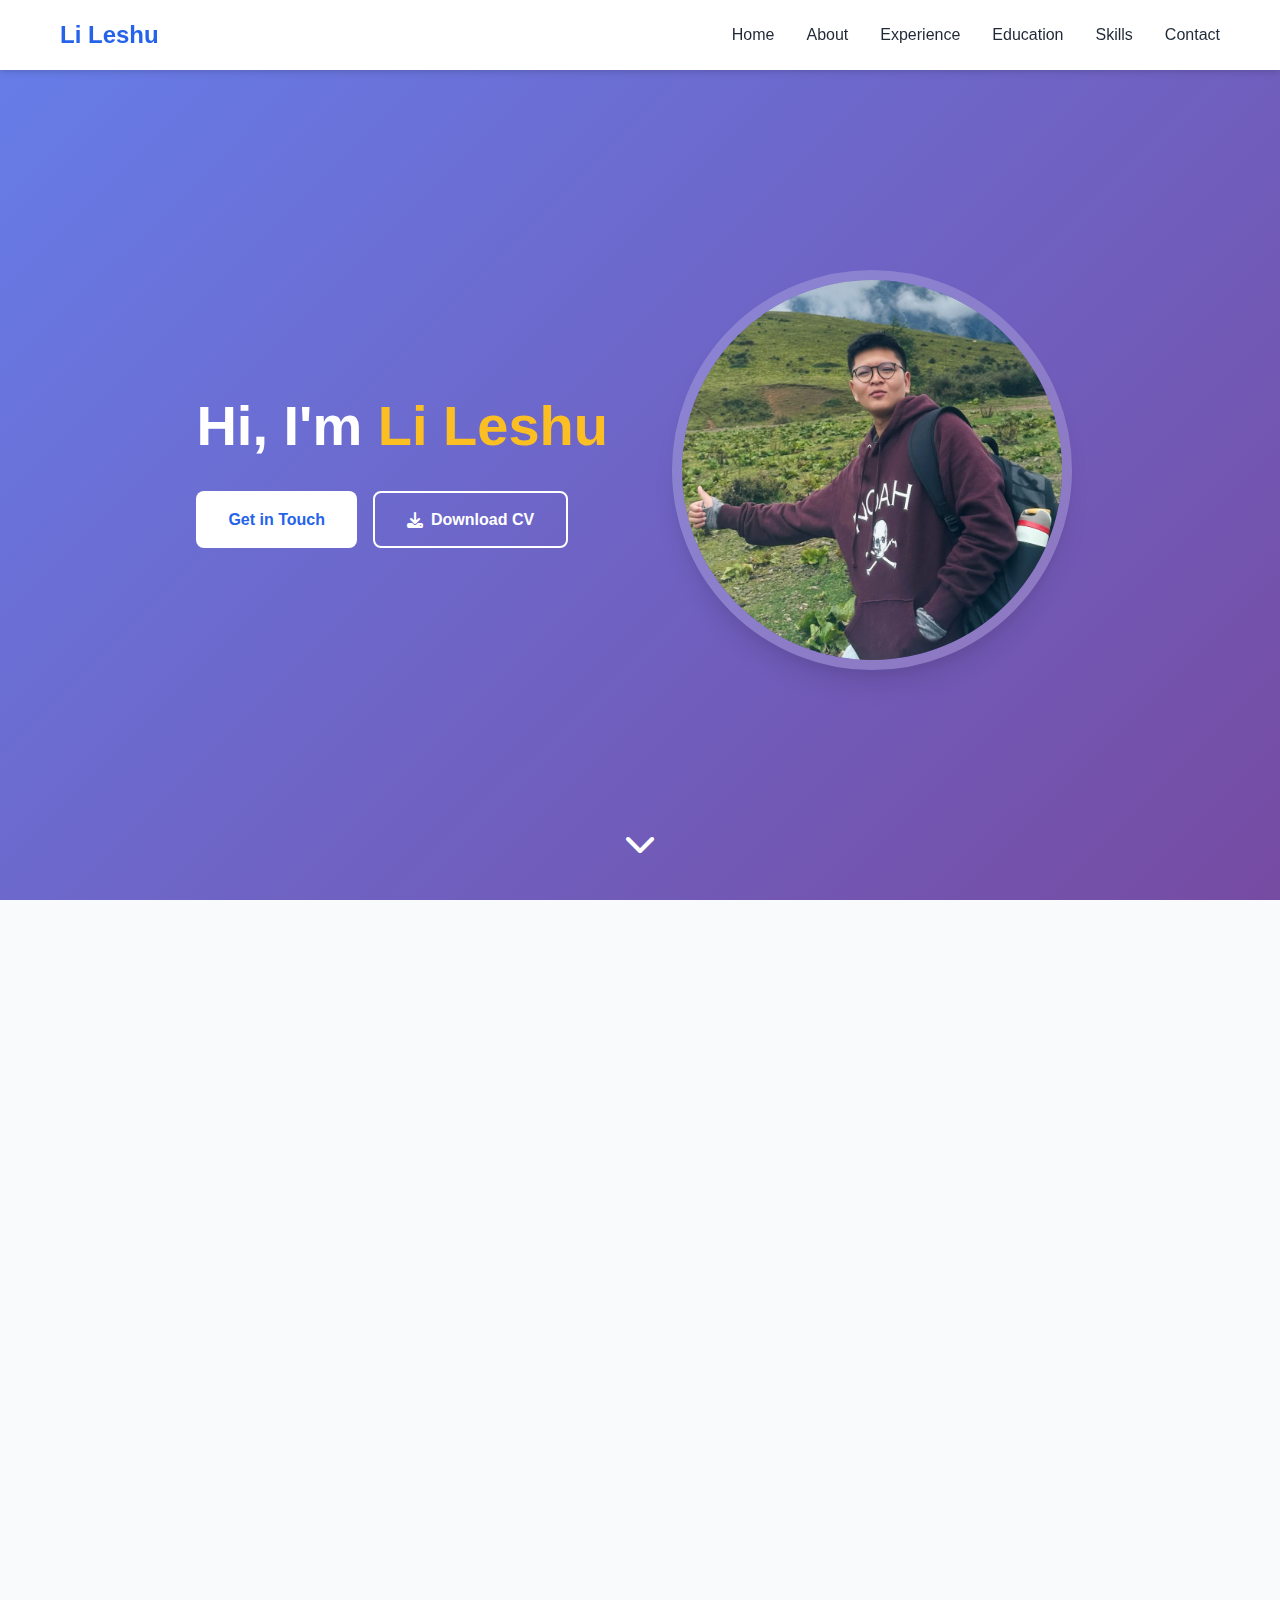
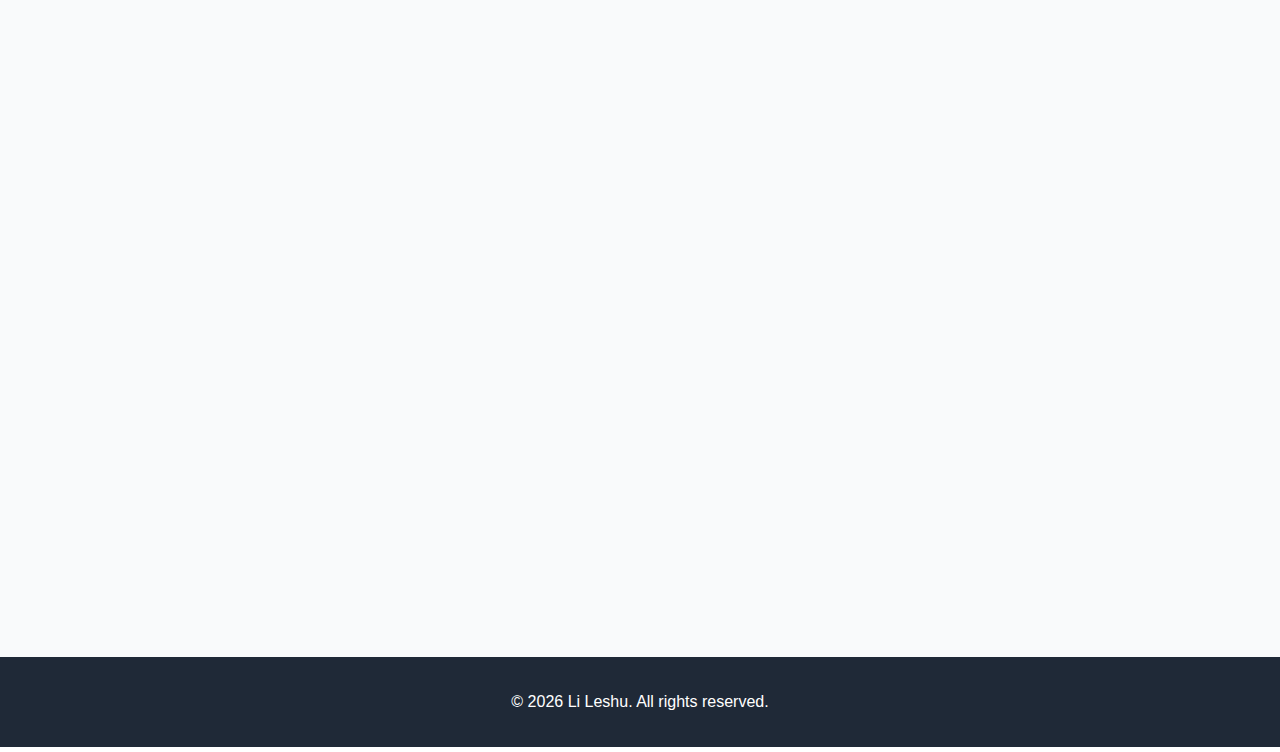
<file: index_old.html>
<!DOCTYPE html>
<html lang="en">
<head>
    <meta charset="UTF-8">
    <meta name="viewport" content="width=device-width, initial-scale=1.0">
    <title>Li Leshu - Personal Website</title>
    <link rel="stylesheet" href="styles.css">
    <link rel="stylesheet" href="https://cdnjs.cloudflare.com/ajax/libs/font-awesome/6.4.0/css/all.min.css">
</head>
<body>
    <!-- Navigation -->
    <nav class="navbar">
        <div class="container">
            <div class="logo">Li Leshu</div>
            <ul class="nav-menu">
                <li><a href="#home" class="nav-link">Home</a></li>
                <li><a href="#about" class="nav-link">About</a></li>
                <li><a href="#experience" class="nav-link">Experience</a></li>
                <li><a href="#education" class="nav-link">Education</a></li>
                <li><a href="#skills" class="nav-link">Skills</a></li>
                <li><a href="#contact" class="nav-link">Contact</a></li>
            </ul>
            <div class="hamburger">
                <span></span>
                <span></span>
                <span></span>
            </div>
        </div>
    </nav>

    <!-- Hero Section -->
    <section id="home" class="hero">
        <div class="container">
            <div class="hero-content">
                <div class="hero-text">
                    <h1 class="fade-in">Hi, I'm <span class="highlight">Li Leshu</span></h1>
                    <p class="subtitle fade-in-delay">Welcome to my personal website</p>
                    <div class="cta-buttons fade-in-delay-2">
                        <a href="#contact" class="btn btn-primary">Get in Touch</a>
                        <a href="LI_LESHU_CV.pdf" class="btn btn-secondary" download>
                            <i class="fas fa-download"></i> Download CV
                        </a>
                    </div>
                </div>
                <div class="hero-image">
                    <div class="image-wrapper">
                        <img src="IMG_7210.JPG" alt="Li Leshu">
                    </div>
                </div>
            </div>
        </div>
        <div class="scroll-indicator">
            <a href="#about"><i class="fas fa-chevron-down"></i></a>
        </div>
    </section>

    <!-- About Section -->
    <section id="about" class="about">
        <div class="container">
            <h2 class="section-title">About Me</h2>
            <div class="about-content">
                <div class="about-text">
                    <p>I am a dedicated professional with a passion for excellence and innovation. With a strong background in my field, I bring creativity, analytical thinking, and a results-driven approach to every project I undertake.</p>
                    <p>My experience spans across various domains, where I have consistently delivered value through strategic thinking and collaborative efforts. I am committed to continuous learning and staying at the forefront of industry developments.</p>
                    <div class="about-stats">
                        <div class="stat-item">
                            <i class="fas fa-briefcase"></i>
                            <h3>Professional</h3>
                            <p>Years of Experience</p>
                        </div>
                        <div class="stat-item">
                            <i class="fas fa-project-diagram"></i>
                            <h3>Projects</h3>
                            <p>Successfully Completed</p>
                        </div>
                        <div class="stat-item">
                            <i class="fas fa-award"></i>
                            <h3>Achievements</h3>
                            <p>Recognition & Awards</p>
                        </div>
                    </div>
                </div>
            </div>
        </div>
    </section>

    <!-- Experience Section -->
    <section id="experience" class="experience">
        <div class="container">
            <h2 class="section-title">Experience</h2>
            <div class="timeline">
                <div class="timeline-item">
                    <div class="timeline-dot"></div>
                    <div class="timeline-content">
                        <div class="timeline-date">Present</div>
                        <h3>Current Position</h3>
                        <h4>Company Name</h4>
                        <p>Description of responsibilities and achievements in current role. Highlight key projects, skills utilized, and impact made.</p>
                        <ul class="achievement-list">
                            <li>Key achievement or responsibility</li>
                            <li>Important project or initiative</li>
                            <li>Measurable impact or result</li>
                        </ul>
                    </div>
                </div>
                <div class="timeline-item">
                    <div class="timeline-dot"></div>
                    <div class="timeline-content">
                        <div class="timeline-date">Year - Year</div>
                        <h3>Previous Position</h3>
                        <h4>Company Name</h4>
                        <p>Description of responsibilities and achievements in this role. Focus on growth, learning, and contributions.</p>
                        <ul class="achievement-list">
                            <li>Key achievement or responsibility</li>
                            <li>Important project or initiative</li>
                            <li>Measurable impact or result</li>
                        </ul>
                    </div>
                </div>
                <div class="timeline-item">
                    <div class="timeline-dot"></div>
                    <div class="timeline-content">
                        <div class="timeline-date">Year - Year</div>
                        <h3>Earlier Position</h3>
                        <h4>Company Name</h4>
                        <p>Description of responsibilities and achievements in this role. Emphasize skills developed and value delivered.</p>
                        <ul class="achievement-list">
                            <li>Key achievement or responsibility</li>
                            <li>Important project or initiative</li>
                            <li>Measurable impact or result</li>
                        </ul>
                    </div>
                </div>
            </div>
        </div>
    </section>

    <!-- Education Section -->
    <section id="education" class="education">
        <div class="container">
            <h2 class="section-title">Education</h2>
            <div class="education-grid">
                <div class="education-card">
                    <div class="education-icon">
                        <i class="fas fa-graduation-cap"></i>
                    </div>
                    <h3>Degree Name</h3>
                    <h4>University Name</h4>
                    <p class="education-date">Year - Year</p>
                    <p>Major or focus area. Additional relevant information about academic achievements, honors, or specializations.</p>
                </div>
                <div class="education-card">
                    <div class="education-icon">
                        <i class="fas fa-graduation-cap"></i>
                    </div>
                    <h3>Degree Name</h3>
                    <h4>University Name</h4>
                    <p class="education-date">Year - Year</p>
                    <p>Major or focus area. Additional relevant information about academic achievements, honors, or specializations.</p>
                </div>
            </div>
        </div>
    </section>

    <!-- Skills Section -->
    <section id="skills" class="skills">
        <div class="container">
            <h2 class="section-title">Skills & Expertise</h2>
            <div class="skills-content">
                <div class="skill-category">
                    <h3><i class="fas fa-code"></i> Technical Skills</h3>
                    <div class="skill-tags">
                        <span class="skill-tag">Skill 1</span>
                        <span class="skill-tag">Skill 2</span>
                        <span class="skill-tag">Skill 3</span>
                        <span class="skill-tag">Skill 4</span>
                        <span class="skill-tag">Skill 5</span>
                        <span class="skill-tag">Skill 6</span>
                    </div>
                </div>
                <div class="skill-category">
                    <h3><i class="fas fa-tools"></i> Tools & Technologies</h3>
                    <div class="skill-tags">
                        <span class="skill-tag">Tool 1</span>
                        <span class="skill-tag">Tool 2</span>
                        <span class="skill-tag">Tool 3</span>
                        <span class="skill-tag">Tool 4</span>
                        <span class="skill-tag">Tool 5</span>
                        <span class="skill-tag">Tool 6</span>
                    </div>
                </div>
                <div class="skill-category">
                    <h3><i class="fas fa-comments"></i> Soft Skills</h3>
                    <div class="skill-tags">
                        <span class="skill-tag">Leadership</span>
                        <span class="skill-tag">Communication</span>
                        <span class="skill-tag">Problem Solving</span>
                        <span class="skill-tag">Teamwork</span>
                        <span class="skill-tag">Time Management</span>
                        <span class="skill-tag">Adaptability</span>
                    </div>
                </div>
            </div>
        </div>
    </section>

    <!-- Contact Section -->
    <section id="contact" class="contact">
        <div class="container">
            <h2 class="section-title">Get In Touch</h2>
            <div class="contact-content">
                <div class="contact-info">
                    <h3>Contact Information</h3>
                    <div class="contact-item">
                        <i class="fas fa-envelope"></i>
                        <div>
                            <h4>Email</h4>
                            <a href="mailto:your.email@example.com">your.email@example.com</a>
                        </div>
                    </div>
                    <div class="contact-item">
                        <i class="fas fa-phone"></i>
                        <div>
                            <h4>Phone</h4>
                            <a href="tel:+1234567890">+1 (234) 567-890</a>
                        </div>
                    </div>
                    <div class="contact-item">
                        <i class="fas fa-map-marker-alt"></i>
                        <div>
                            <h4>Location</h4>
                            <p>Your City, Country</p>
                        </div>
                    </div>
                    <div class="social-links">
                        <a href="#" target="_blank"><i class="fab fa-linkedin"></i></a>
                        <a href="#" target="_blank"><i class="fab fa-github"></i></a>
                        <a href="#" target="_blank"><i class="fab fa-twitter"></i></a>
                        <a href="#" target="_blank"><i class="fab fa-instagram"></i></a>
                    </div>
                </div>
                <div class="contact-form">
                    <form id="contactForm">
                        <div class="form-group">
                            <input type="text" name="name" placeholder="Your Name" required>
                        </div>
                        <div class="form-group">
                            <input type="email" name="email" placeholder="Your Email" required>
                        </div>
                        <div class="form-group">
                            <input type="text" name="subject" placeholder="Subject" required>
                        </div>
                        <div class="form-group">
                            <textarea name="message" rows="5" placeholder="Your Message" required></textarea>
                        </div>
                        <button type="submit" class="btn btn-primary">Send Message</button>
                    </form>
                </div>
            </div>
        </div>
    </section>

    <!-- Footer -->
    <footer class="footer">
        <div class="container">
            <p>&copy; 2024 Li Leshu. All rights reserved.</p>
        </div>
    </footer>

    <script src="script.js"></script>
</body>
</html>
</file>
<file: styles.css>
/* Reset and Base Styles */
* {
    margin: 0;
    padding: 0;
    box-sizing: border-box;
}

:root {
    --primary-color: #2563eb;
    --secondary-color: #1e40af;
    --accent-color: #60a5fa;
    --text-dark: #1f2937;
    --text-light: #6b7280;
    --bg-light: #f9fafb;
    --bg-white: #ffffff;
    --shadow: 0 4px 6px -1px rgba(0, 0, 0, 0.1), 0 2px 4px -1px rgba(0, 0, 0, 0.06);
    --shadow-lg: 0 20px 25px -5px rgba(0, 0, 0, 0.1), 0 10px 10px -5px rgba(0, 0, 0, 0.04);
}

html {
    scroll-behavior: smooth;
}

body {
    font-family: -apple-system, BlinkMacSystemFont, 'Segoe UI', Roboto, 'Helvetica Neue', Arial, sans-serif;
    line-height: 1.6;
    color: var(--text-dark);
    background-color: var(--bg-white);
}

.container {
    max-width: 1200px;
    margin: 0 auto;
    padding: 0 20px;
}

/* Navigation */
.navbar {
    position: fixed;
    top: 0;
    left: 0;
    right: 0;
    background-color: var(--bg-white);
    box-shadow: var(--shadow);
    z-index: 1000;
    transition: all 0.3s ease;
}

.navbar .container {
    display: flex;
    justify-content: space-between;
    align-items: center;
    padding: 1rem 20px;
}

.logo {
    font-size: 1.5rem;
    font-weight: 700;
    color: var(--primary-color);
}

.nav-menu {
    display: flex;
    list-style: none;
    gap: 2rem;
}

.nav-link {
    text-decoration: none;
    color: var(--text-dark);
    font-weight: 500;
    transition: color 0.3s ease;
    position: relative;
}

.nav-link:hover {
    color: var(--primary-color);
}

.nav-link::after {
    content: '';
    position: absolute;
    bottom: -5px;
    left: 0;
    width: 0;
    height: 2px;
    background-color: var(--primary-color);
    transition: width 0.3s ease;
}

.nav-link:hover::after {
    width: 100%;
}

.hamburger {
    display: none;
    flex-direction: column;
    cursor: pointer;
}

.hamburger span {
    width: 25px;
    height: 3px;
    background-color: var(--text-dark);
    margin: 3px 0;
    transition: 0.3s;
}

/* Hero Section */
.hero {
    min-height: 100vh;
    display: flex;
    align-items: center;
    justify-content: center;
    background: linear-gradient(135deg, #667eea 0%, #764ba2 100%);
    color: white;
    padding: 100px 0 60px;
    position: relative;
}

.hero-content {
    display: grid;
    grid-template-columns: 1fr 1fr;
    gap: 4rem;
    align-items: center;
}

.hero-text h1 {
    font-size: 3.5rem;
    margin-bottom: 1rem;
    line-height: 1.2;
}

.highlight {
    color: #fbbf24;
}

.subtitle {
    font-size: 1.5rem;
    margin-bottom: 2rem;
    opacity: 0.9;
}

.cta-buttons {
    display: flex;
    gap: 1rem;
    flex-wrap: wrap;
}

.btn {
    padding: 0.875rem 2rem;
    border-radius: 8px;
    text-decoration: none;
    font-weight: 600;
    transition: all 0.3s ease;
    display: inline-flex;
    align-items: center;
    gap: 0.5rem;
}

.btn-primary {
    background-color: var(--bg-white);
    color: var(--primary-color);
}

.btn-primary:hover {
    transform: translateY(-2px);
    box-shadow: var(--shadow-lg);
}

.btn-secondary {
    background-color: transparent;
    color: white;
    border: 2px solid white;
}

.btn-secondary:hover {
    background-color: white;
    color: var(--primary-color);
}

.hero-image .image-wrapper {
    width: 400px;
    height: 400px;
    border-radius: 50%;
    overflow: hidden;
    border: 10px solid rgba(255, 255, 255, 0.2);
    box-shadow: var(--shadow-lg);
    animation: float 3s ease-in-out infinite;
}

.hero-image img {
    width: 100%;
    height: 100%;
    object-fit: cover;
}

.scroll-indicator {
    position: absolute;
    bottom: 30px;
    left: 50%;
    transform: translateX(-50%);
    animation: bounce 2s infinite;
}

.scroll-indicator a {
    color: white;
    font-size: 2rem;
    text-decoration: none;
}

/* Animations */
@keyframes float {
    0%, 100% { transform: translateY(0); }
    50% { transform: translateY(-20px); }
}

@keyframes bounce {
    0%, 20%, 50%, 80%, 100% { transform: translateX(-50%) translateY(0); }
    40% { transform: translateX(-50%) translateY(-10px); }
    60% { transform: translateX(-50%) translateY(-5px); }
}

.fade-in {
    animation: fadeIn 1s ease-in;
}

.fade-in-delay {
    animation: fadeIn 1s ease-in 0.3s both;
}

.fade-in-delay-2 {
    animation: fadeIn 1s ease-in 0.6s both;
}

@keyframes fadeIn {
    from { opacity: 0; transform: translateY(20px); }
    to { opacity: 1; transform: translateY(0); }
}

/* Section Styles */
section {
    padding: 80px 0;
}

.section-title {
    text-align: center;
    font-size: 2.5rem;
    margin-bottom: 3rem;
    color: var(--text-dark);
    position: relative;
    padding-bottom: 1rem;
}

.section-title::after {
    content: '';
    position: absolute;
    bottom: 0;
    left: 50%;
    transform: translateX(-50%);
    width: 80px;
    height: 4px;
    background: linear-gradient(90deg, var(--primary-color), var(--accent-color));
    border-radius: 2px;
}

/* About Section */
.about {
    background-color: var(--bg-light);
}

.about-text {
    max-width: 900px;
    margin: 0 auto;
}

.about-text p {
    font-size: 1.125rem;
    color: var(--text-light);
    margin-bottom: 1.5rem;
    text-align: center;
}

.about-stats {
    display: grid;
    grid-template-columns: repeat(auto-fit, minmax(250px, 1fr));
    gap: 2rem;
    margin-top: 3rem;
}

.stat-item {
    text-align: center;
    padding: 2rem;
    background-color: var(--bg-white);
    border-radius: 12px;
    box-shadow: var(--shadow);
    transition: transform 0.3s ease;
}

.stat-item:hover {
    transform: translateY(-5px);
}

.stat-item i {
    font-size: 3rem;
    color: var(--primary-color);
    margin-bottom: 1rem;
}

.stat-item h3 {
    font-size: 1.5rem;
    margin-bottom: 0.5rem;
    color: var(--text-dark);
}

.stat-item p {
    color: var(--text-light);
}

/* Experience Section */
.timeline {
    position: relative;
    max-width: 800px;
    margin: 0 auto;
    padding-left: 50px;
}

.timeline::before {
    content: '';
    position: absolute;
    left: 0;
    top: 0;
    bottom: 0;
    width: 3px;
    background: linear-gradient(180deg, var(--primary-color), var(--accent-color));
}

.timeline-item {
    position: relative;
    margin-bottom: 3rem;
}

.timeline-dot {
    position: absolute;
    left: -57px;
    top: 0;
    width: 16px;
    height: 16px;
    background-color: var(--primary-color);
    border: 4px solid var(--bg-white);
    border-radius: 50%;
    box-shadow: var(--shadow);
}

.timeline-content {
    background-color: var(--bg-white);
    padding: 2rem;
    border-radius: 12px;
    box-shadow: var(--shadow);
    transition: all 0.3s ease;
}

.timeline-content:hover {
    box-shadow: var(--shadow-lg);
    transform: translateX(5px);
}

.timeline-date {
    color: var(--primary-color);
    font-weight: 600;
    margin-bottom: 0.5rem;
}

.timeline-content h3 {
    font-size: 1.5rem;
    margin-bottom: 0.5rem;
    color: var(--text-dark);
}

.timeline-content h4 {
    color: var(--text-light);
    margin-bottom: 1rem;
}

.timeline-content p {
    color: var(--text-light);
    margin-bottom: 1rem;
}

.achievement-list {
    list-style: none;
    padding-left: 0;
}

.achievement-list li {
    padding-left: 1.5rem;
    margin-bottom: 0.5rem;
    position: relative;
    color: var(--text-light);
}

.achievement-list li::before {
    content: '✓';
    position: absolute;
    left: 0;
    color: var(--primary-color);
    font-weight: bold;
}

/* Education Section */
.education {
    background-color: var(--bg-light);
}

.education-grid {
    display: grid;
    grid-template-columns: repeat(auto-fit, minmax(350px, 1fr));
    gap: 2rem;
    max-width: 900px;
    margin: 0 auto;
}

.education-card {
    background-color: var(--bg-white);
    padding: 2.5rem;
    border-radius: 12px;
    box-shadow: var(--shadow);
    text-align: center;
    transition: all 0.3s ease;
}

.education-card:hover {
    transform: translateY(-10px);
    box-shadow: var(--shadow-lg);
}

.education-icon {
    width: 80px;
    height: 80px;
    background: linear-gradient(135deg, var(--primary-color), var(--accent-color));
    border-radius: 50%;
    display: flex;
    align-items: center;
    justify-content: center;
    margin: 0 auto 1.5rem;
}

.education-icon i {
    font-size: 2rem;
    color: white;
}

.education-card h3 {
    font-size: 1.5rem;
    margin-bottom: 0.5rem;
    color: var(--text-dark);
}

.education-card h4 {
    color: var(--primary-color);
    margin-bottom: 1rem;
}

.education-date {
    color: var(--text-light);
    font-weight: 600;
    margin-bottom: 1rem;
}

.education-card p {
    color: var(--text-light);
}

/* Skills Section */
.skills-content {
    max-width: 900px;
    margin: 0 auto;
}

.skill-category {
    margin-bottom: 3rem;
}

.skill-category h3 {
    font-size: 1.5rem;
    margin-bottom: 1.5rem;
    color: var(--text-dark);
    display: flex;
    align-items: center;
    gap: 0.75rem;
}

.skill-category i {
    color: var(--primary-color);
}

.skill-tags {
    display: flex;
    flex-wrap: wrap;
    gap: 1rem;
}

.skill-tag {
    padding: 0.75rem 1.5rem;
    background-color: var(--bg-light);
    border-radius: 50px;
    color: var(--text-dark);
    font-weight: 500;
    transition: all 0.3s ease;
    border: 2px solid transparent;
}

.skill-tag:hover {
    background-color: var(--primary-color);
    color: white;
    transform: translateY(-2px);
    box-shadow: var(--shadow);
}

/* Contact Section */
.contact {
    background-color: var(--bg-light);
}

.contact-content {
    display: grid;
    grid-template-columns: 1fr 1fr;
    gap: 4rem;
    max-width: 1000px;
    margin: 0 auto;
}

.contact-info h3 {
    font-size: 1.75rem;
    margin-bottom: 2rem;
    color: var(--text-dark);
}

.contact-item {
    display: flex;
    gap: 1.5rem;
    margin-bottom: 2rem;
}

.contact-item i {
    font-size: 1.5rem;
    color: var(--primary-color);
    margin-top: 0.25rem;
}

.contact-item h4 {
    margin-bottom: 0.5rem;
    color: var(--text-dark);
}

.contact-item p,
.contact-item a {
    color: var(--text-light);
    text-decoration: none;
}

.contact-item a:hover {
    color: var(--primary-color);
}

.social-links {
    display: flex;
    gap: 1rem;
    margin-top: 2rem;
}

.social-links a {
    width: 50px;
    height: 50px;
    background: linear-gradient(135deg, var(--primary-color), var(--accent-color));
    border-radius: 50%;
    display: flex;
    align-items: center;
    justify-content: center;
    color: white;
    font-size: 1.25rem;
    transition: transform 0.3s ease;
}

.social-links a:hover {
    transform: translateY(-5px);
}

.contact-form {
    background-color: var(--bg-white);
    padding: 2.5rem;
    border-radius: 12px;
    box-shadow: var(--shadow);
}

.form-group {
    margin-bottom: 1.5rem;
}

.form-group input,
.form-group textarea {
    width: 100%;
    padding: 1rem;
    border: 2px solid #e5e7eb;
    border-radius: 8px;
    font-size: 1rem;
    transition: border-color 0.3s ease;
}

.form-group input:focus,
.form-group textarea:focus {
    outline: none;
    border-color: var(--primary-color);
}

.contact-form button {
    width: 100%;
    border: none;
    cursor: pointer;
    font-size: 1rem;
}

/* Footer */
.footer {
    background-color: var(--text-dark);
    color: white;
    text-align: center;
    padding: 2rem 0;
}

/* Responsive Design */
@media (max-width: 968px) {
    .hamburger {
        display: flex;
    }

    .nav-menu {
        position: fixed;
        left: -100%;
        top: 70px;
        flex-direction: column;
        background-color: var(--bg-white);
        width: 100%;
        text-align: center;
        transition: 0.3s;
        box-shadow: var(--shadow);
        padding: 2rem 0;
    }

    .nav-menu.active {
        left: 0;
    }

    .hero-content {
        grid-template-columns: 1fr;
        text-align: center;
    }

    .hero-text h1 {
        font-size: 2.5rem;
    }

    .hero-image .image-wrapper {
        width: 300px;
        height: 300px;
        margin: 0 auto;
    }

    .contact-content {
        grid-template-columns: 1fr;
        gap: 2rem;
    }

    .timeline {
        padding-left: 30px;
    }

    .timeline-dot {
        left: -37px;
    }
}

@media (max-width: 640px) {
    .hero-text h1 {
        font-size: 2rem;
    }

    .subtitle {
        font-size: 1.25rem;
    }

    .section-title {
        font-size: 2rem;
    }

    .cta-buttons {
        flex-direction: column;
    }

    .btn {
        width: 100%;
        justify-content: center;
    }

    .about-stats {
        grid-template-columns: 1fr;
    }

    .education-grid {
        grid-template-columns: 1fr;
    }

    .hero-image .image-wrapper {
        width: 250px;
        height: 250px;
    }
}
</file>
